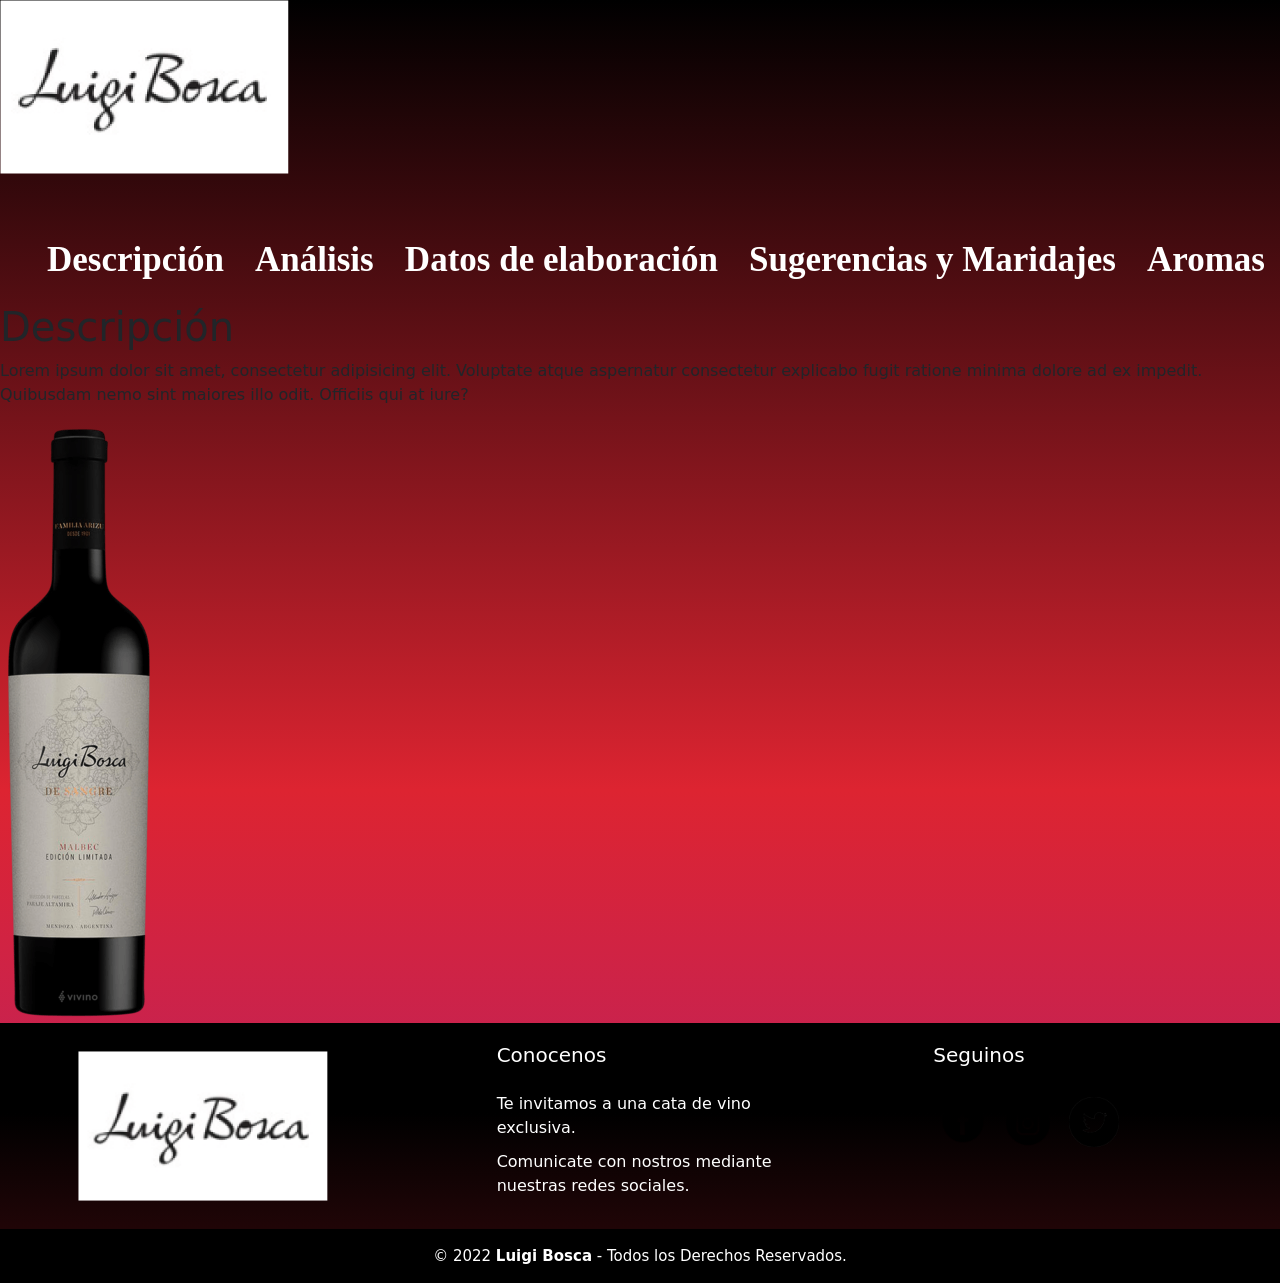
<file: analisis.html>
<!DOCTYPE html>
<html lang="en">
    <!DOCTYPE html>
    <html lang="es">
    <head>
        <meta charset="UTF-8">
        <meta http-equiv="X-UA-Compatible" content="IE=edge">
        <meta name="viewport" content="width=device-width, initial-scale=1.0">
        <title>De Sangre</title>
        <link rel="shortcut icon" href="imagenes/logo2-01-01.png" type="image/x-icon">
        <link href="https://cdn.jsdelivr.net/npm/bootstrap@5.1.3/dist/css/bootstrap.min.css" rel="stylesheet" integrity="sha384-1BmE4kWBq78iYhFldvKuhfTAU6auU8tT94WrHftjDbrCEXSU1oBoqyl2QvZ6jIW3" crossorigin="anonymous">
        <link rel="stylesheet" href="inicio.css">
    </head>
<body>
    <header>
        <div class="logo">
 <img src="/imagenes/logo2-01.png" alt="logo">
        </div>
        <nav>
          <ul>
            <li><a href="descripcion.html">Descripción</a></li>
            <li><a href="analisis.html">Análisis</a></li>
            <li> <a href="datos.html">Datos de elaboración</a></li>
            <li> <a href="sugerencias.html">Sugerencias y Maridajes</a></li>
            <li> <a href="aromas.html">Aromas</a></li>
          </ul>
    </nav>
    </header>
    
<main>
            <div class="flexbox-container">
              <div>
                <h1>Descripción</h1>
                <p>Lorem ipsum dolor sit amet, consectetur adipisicing elit. Voluptate atque aspernatur consectetur explicabo fugit ratione minima dolore ad ex impedit. Quibusdam nemo sint maiores illo odit. Officiis qui at iure?</p>
            </div>
              <div>
                <img src="imagenes/botella.png" alt="vino">
              </div>
            </div>

  </main>

  <footer>

    <footer class="footer1">
      <div class="grupo1">
          <div class="box">
              <figure>
                 <a href="">
                  <img src="imagenes/logo2-01.png" class="logoMini" alt="logoenminiatura">
                 </a>
              </figure>
          </div>
          <div class="box">
            <h2 class="textoinfo">Conocenos</h2>
            <p>Te invitamos a una cata de vino exclusiva.</p>
            <p>Comunicate con nostros mediante nuestras redes sociales.</p>
          </div>
          <div class="box">
            <h2 class="textoinfo">Seguinos</h2>
            <div class="redSocial">
              <img src="imagenes/facebook.png" alt="facebook">
              <img src="imagenes/instagram.png" alt="instagram">
              <img src="imagenes/twitter.png" alt="twitter">
            </div>
          </div>
      </div>
      <div class="grupo-2">
         <small>&copy; 2022 <b>Luigi Bosca</b> - Todos los Derechos Reservados.</small>
      </div>
       
  </footer>
</file>
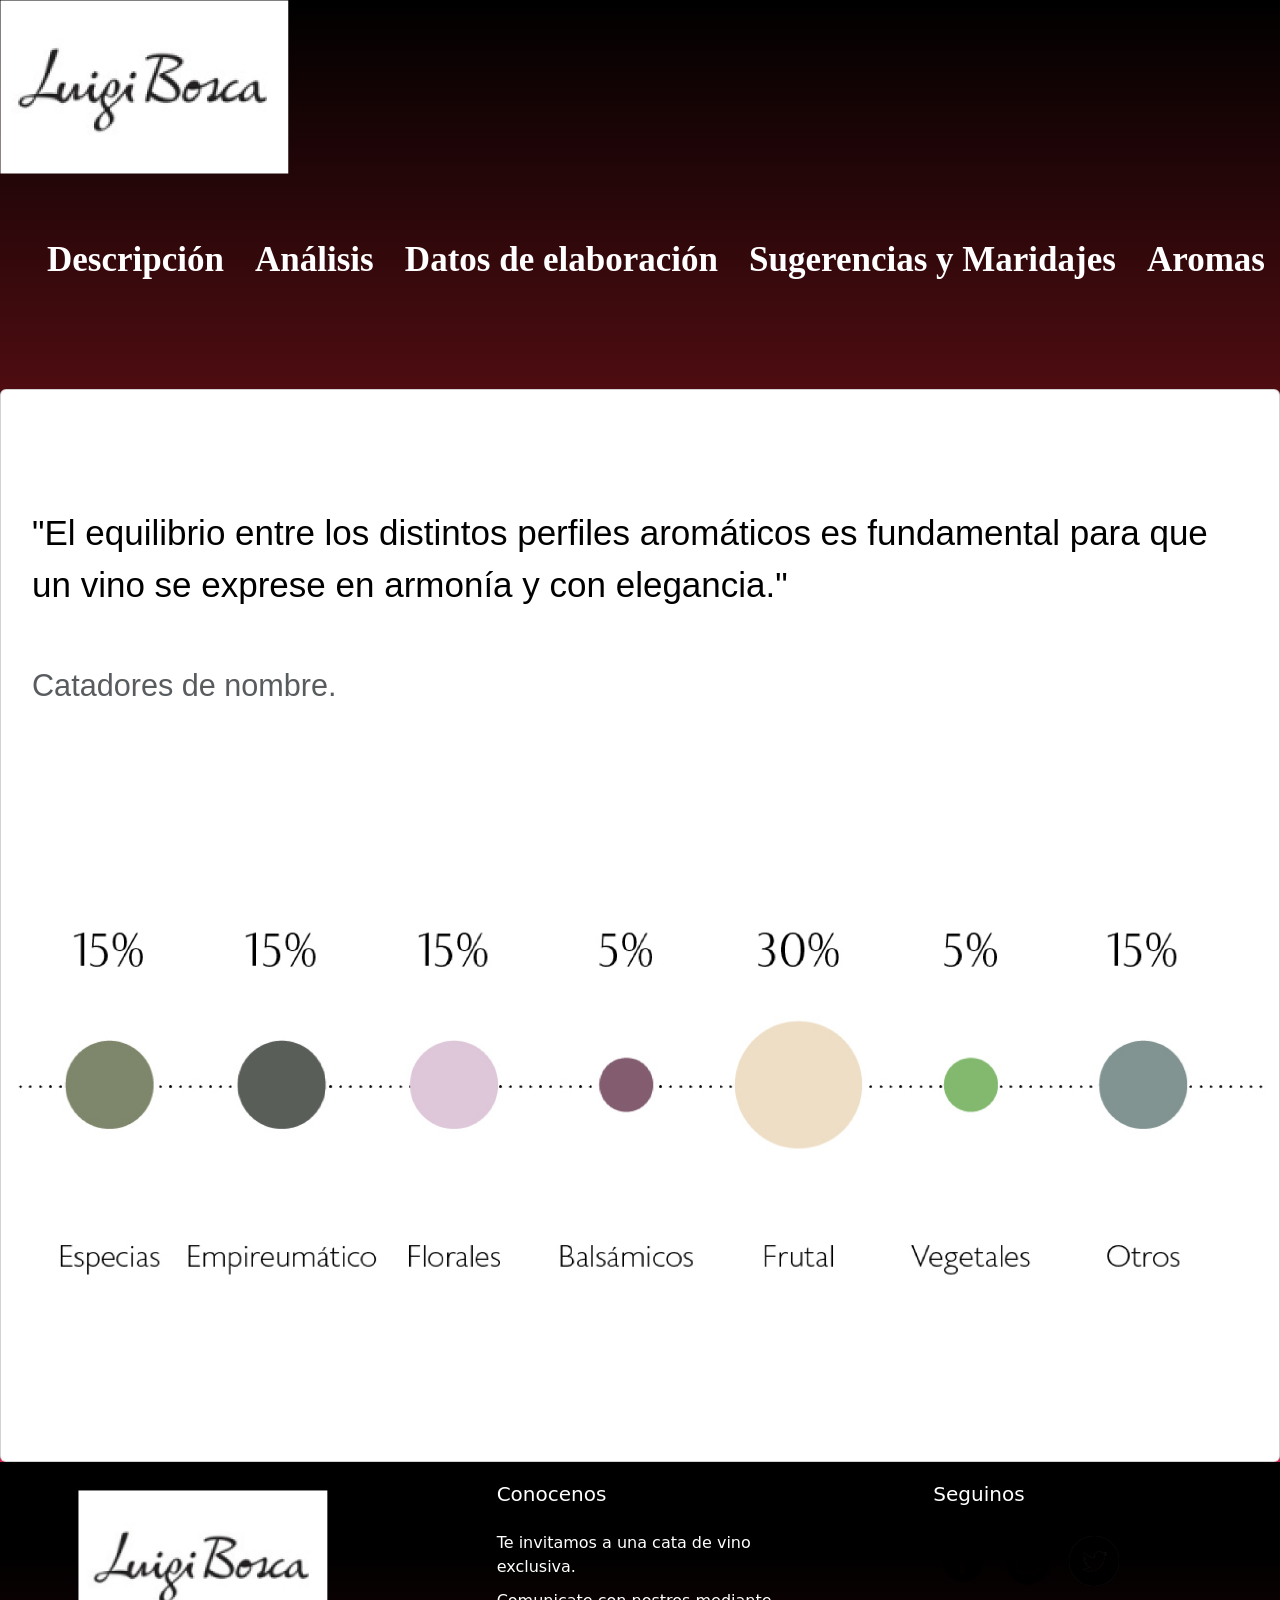
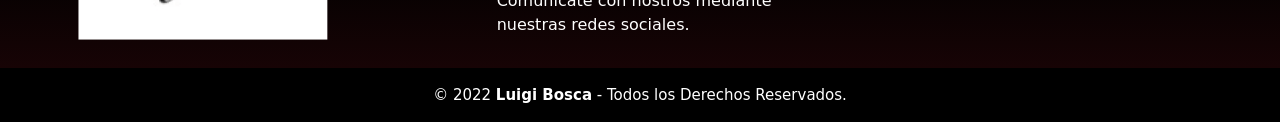
<file: aromas.html>
<!DOCTYPE html>
<html lang="en">
    <!DOCTYPE html>
    <html lang="es">
    <head>
        <meta charset="UTF-8">
        <meta http-equiv="X-UA-Compatible" content="IE=edge">
        <meta name="viewport" content="width=device-width, initial-scale=1.0">
        <title>De Sangre</title>
        <link rel="shortcut icon" href="imagenes/logo2-01-01.png" type="image/x-icon">
        <link href="https://cdn.jsdelivr.net/npm/bootstrap@5.1.3/dist/css/bootstrap.min.css" rel="stylesheet" integrity="sha384-1BmE4kWBq78iYhFldvKuhfTAU6auU8tT94WrHftjDbrCEXSU1oBoqyl2QvZ6jIW3" crossorigin="anonymous">
        <link rel="stylesheet" href="inicio.css">
    </head>
<body>
    <header>
        <div class="logo">
            <img class="centrado" src="/imagenes/logo2-01.png" alt="logo">
                   </div>
        <nav>
            <ul>
                <li><a href="descripcion.html">Descripción</a></li>
                <li><a href="analisis.html">Análisis</a></li>
                <li> <a href="datos.html">Datos de elaboración</a></li>
                <li> <a href="sugerencias.html">Sugerencias y Maridajes</a></li>
                <li> <a href="aromas.html">Aromas</a></li>
              </ul>
        </nav>
    </header>

<main>
    
</main>

  <div class="card">
    <div class="card-body">
      <h5 class="card-title">Aromas</h5>
      <p class="card-text">"El equilibrio entre los distintos perfiles aromáticos es fundamental para que un vino se exprese en armonía y con elegancia."</p>
      <p class="card-text"><small class="text-muted">Catadores de nombre.</small></p>
    </div>
    <img class="card-img-bottom" src="imagenes/aromas-02.jpg" alt="Card image cap">
  </div>

<footer>
    <footer class="footer1">
        <div class="grupo1">
            <div class="box">
                <figure>
                   <a href="">
                    <img src="imagenes/logo2-01.png" class="logoMini" alt="logoenminiatura">
                   </a>
                </figure>
            </div>
            <div class="box">
              <h2 class="textoinfo">Conocenos</h2>
              <p>Te invitamos a una cata de vino exclusiva.</p>
              <p>Comunicate con nostros mediante nuestras redes sociales.</p>
            </div>
            <div class="box">
              <h2 class="textoinfo">Seguinos</h2>
              <div class="redSocial">
                <img src="imagenes/facebook.png" alt="facebook">
                <img src="imagenes/instagram.png" alt="instagram">
                <img src="imagenes/twitter.png" alt="twitter">
              </div>
            </div>
        </div>
        <div class="grupo-2">
           <small>&copy; 2022 <b>Luigi Bosca</b> - Todos los Derechos Reservados.</small>
        </div>
</footer>
</body>
</html>
</file>
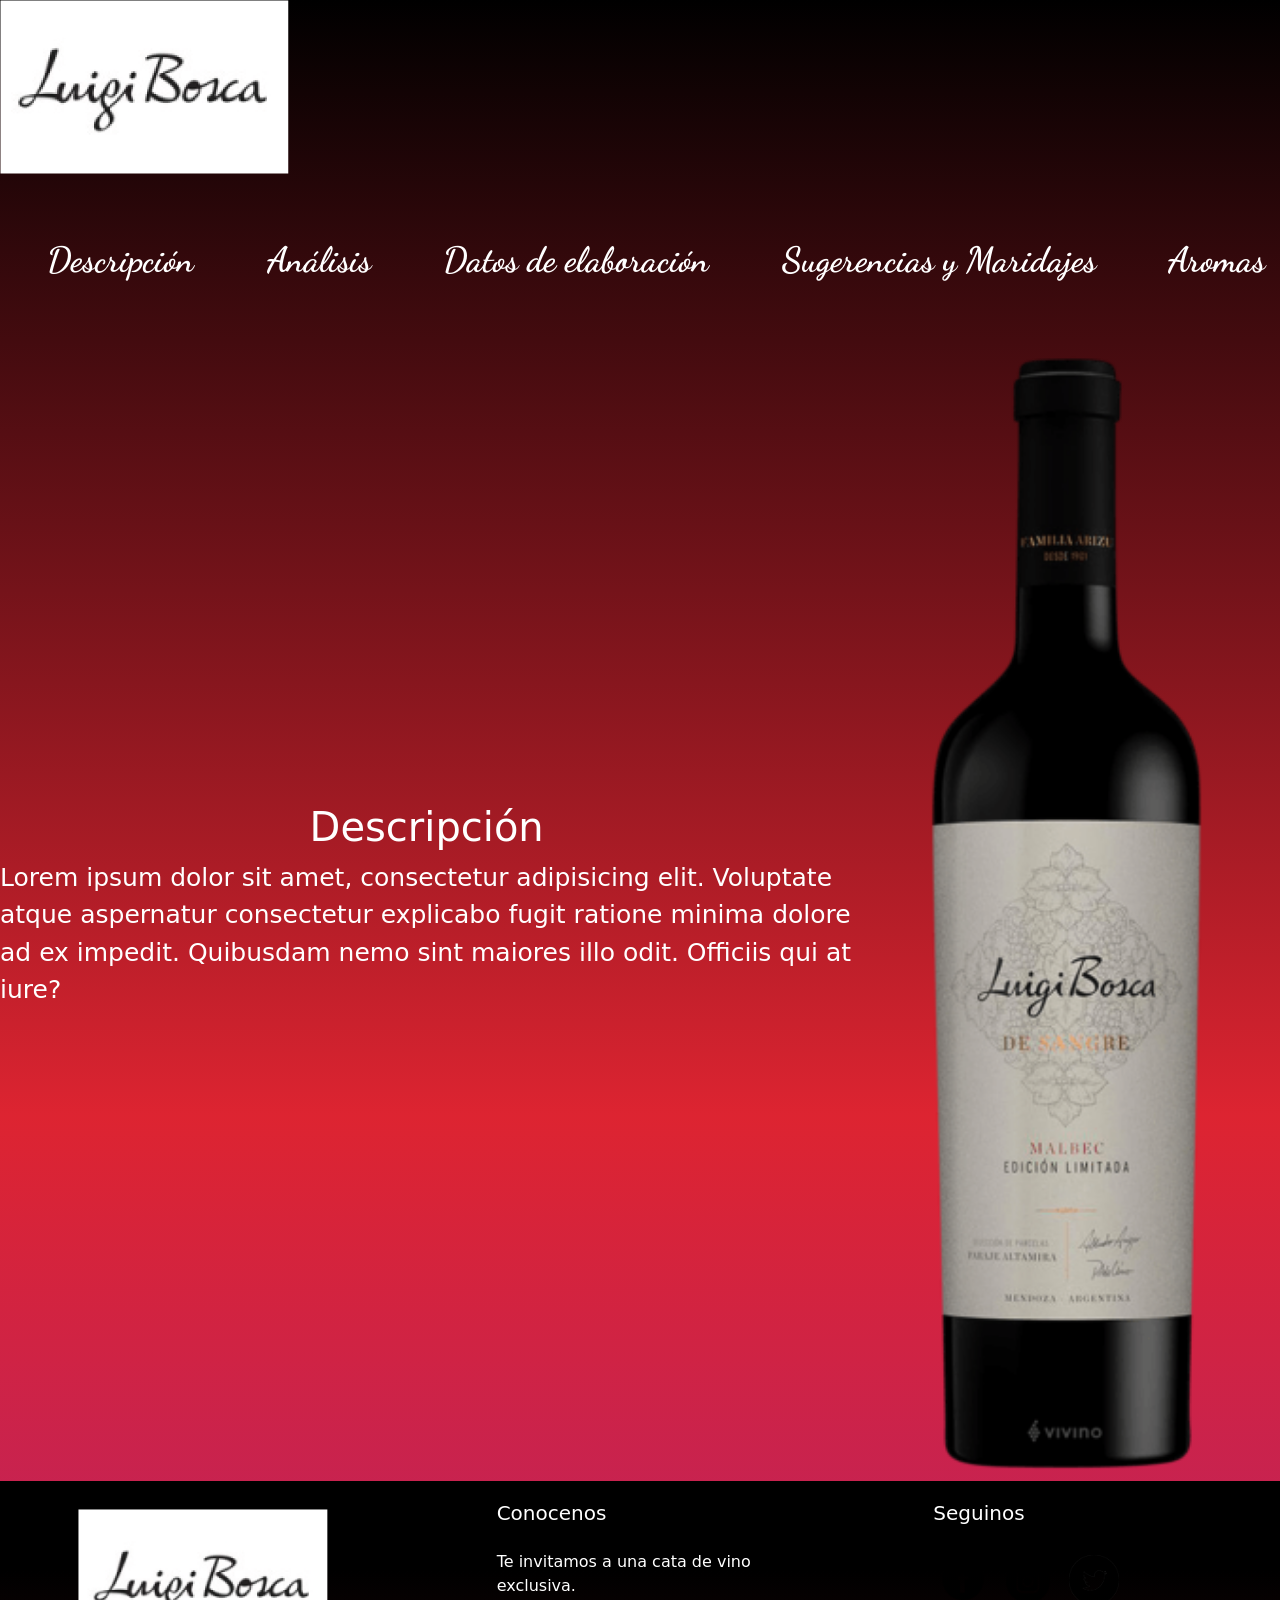
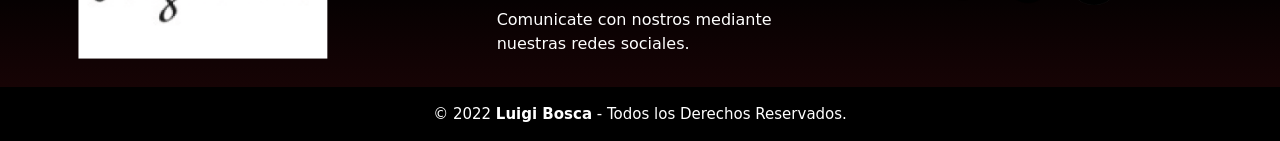
<file: descripcion.html>
<!DOCTYPE html>
<html lang="en">
    <!DOCTYPE html>
    <html lang="es">
    <head>
        <meta charset="UTF-8">
        <meta http-equiv="X-UA-Compatible" content="IE=edge">
        <meta name="viewport" content="width=device-width, initial-scale=1.0">
<link rel="preconnect" href="https://fonts.googleapis.com">
<link rel="preconnect" href="https://fonts.gstatic.com" crossorigin>
<link href="https://fonts.googleapis.com/css2?family=Dancing+Script&family=Quicksand:wght@500&display=swap" rel="stylesheet">
        <title>De Sangre</title>
        <link rel="shortcut icon" href="imagenes/logo2-01-01.png" type="image/x-icon">
        <link href="https://cdn.jsdelivr.net/npm/bootstrap@5.1.3/dist/css/bootstrap.min.css" rel="stylesheet" integrity="sha384-1BmE4kWBq78iYhFldvKuhfTAU6auU8tT94WrHftjDbrCEXSU1oBoqyl2QvZ6jIW3" crossorigin="anonymous">
        <link rel="stylesheet" href="inicio.css">
    </head>
<body>
    <header>
        <div class="logo">
            <img class="centrado" src="/imagenes/logo2-01.png" alt="logo">
                   </div>
        <nav>
            <ul>
              <li><a href="descripcion.html">Descripción</a></li>
              <li><a href="analisis.html">Análisis</a></li>
              <li> <a href="datos.html">Datos de elaboración</a></li>
              <li> <a href="sugerencias.html">Sugerencias y Maridajes</a></li>
              <li> <a href="aromas.html">Aromas</a></li>
            </ul>
        </nav>
    </header>

<main>
    <main>
        <section class="section-principal">
            <div class="section-texto">
                <h1>Descripción</h1>
                <p>Lorem ipsum dolor sit amet, consectetur adipisicing elit. Voluptate atque aspernatur consectetur explicabo fugit ratione minima dolore ad ex impedit. Quibusdam nemo sint maiores illo odit. Officiis qui at iure?</p>
            </div>
            <div class="section-img">
                <img src="imagenes/botella.png" alt="vino">
            </div>
        </section>
       
</main>

<footer>

     <footer class="footer1">
        <div class="grupo1">
            <div class="box">
                <figure>
                   <a href="">
                    <img src="imagenes/logo2-01.png" class="logoMini" alt="logoenminiatura">
                   </a>
                </figure>
            </div>
            <div class="box">
              <h2 class="textoinfo">Conocenos</h2>
              <p>Te invitamos a una cata de vino exclusiva.</p>
              <p>Comunicate con nostros mediante nuestras redes sociales.</p>
            </div>
            <div class="box">
              <h2 class="textoinfo">Seguinos</h2>
              <div class="redSocial">
                <img src="imagenes/facebook.png" alt="facebook">
                <img src="imagenes/instagram.png" alt="instagram">
                <img src="imagenes/twitter.png" alt="twitter">
              </div>
            </div>
        </div>
        <div class="grupo-2">
           <small>&copy; 2022 <b>Luigi Bosca</b> - Todos los Derechos Reservados.</small>
        </div>
      
      </footer>

</body>
</html>
</file>
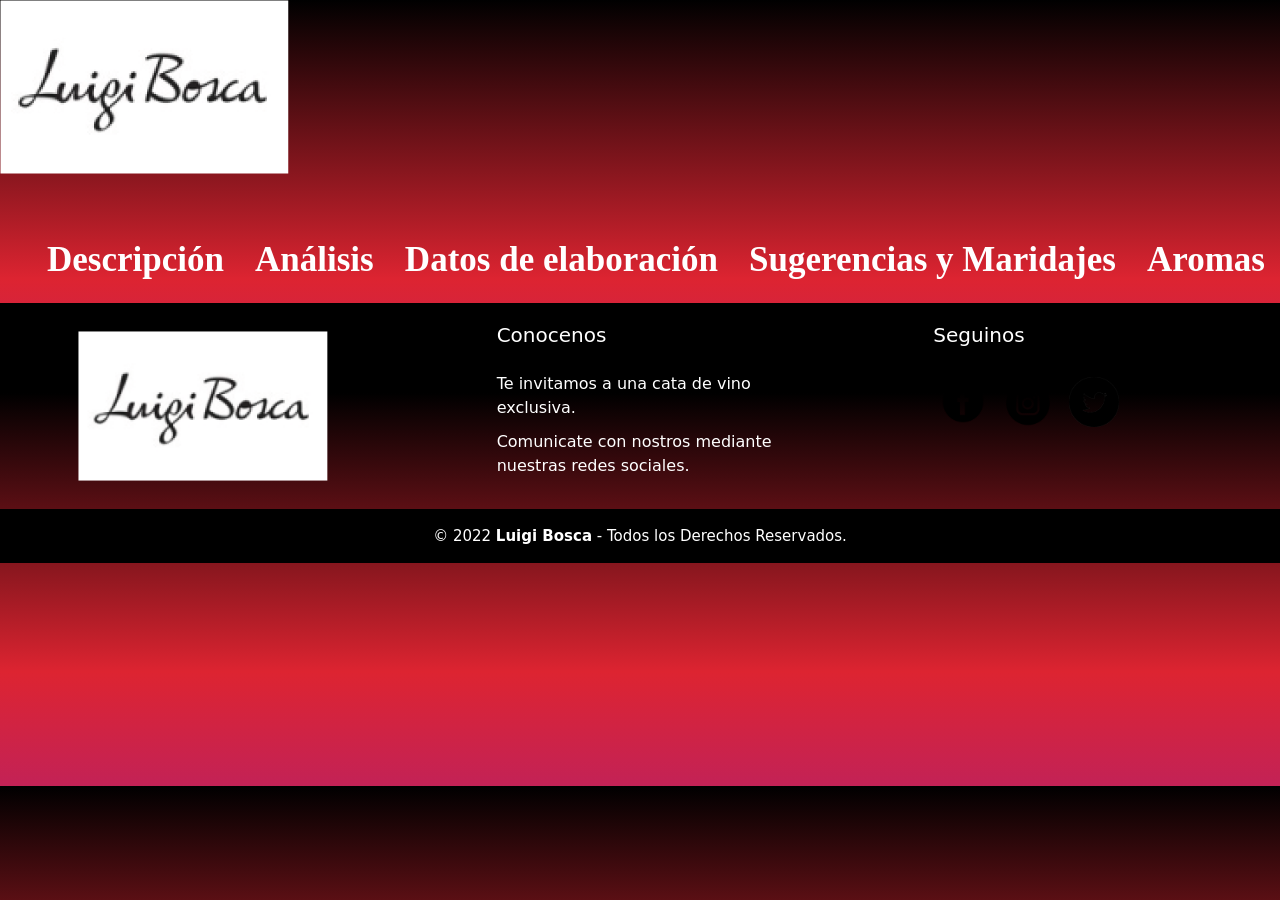
<file: sugerencias.html>
<!DOCTYPE html>
<html lang="en">
    <!DOCTYPE html>
    <html lang="es">
    <head>
        <meta charset="UTF-8">
        <meta http-equiv="X-UA-Compatible" content="IE=edge">
        <meta name="viewport" content="width=device-width, initial-scale=1.0">
        <title>De Sangre</title>
        <link rel="shortcut icon" href="imagenes/logo2-01-01.png" type="image/x-icon">
        <link href="https://cdn.jsdelivr.net/npm/bootstrap@5.1.3/dist/css/bootstrap.min.css" rel="stylesheet" integrity="sha384-1BmE4kWBq78iYhFldvKuhfTAU6auU8tT94WrHftjDbrCEXSU1oBoqyl2QvZ6jIW3" crossorigin="anonymous">
        <link rel="stylesheet" href="inicio.css">
    </head>
<body>
    <header>
        <div class="logo">
            <img class="centrado" src="/imagenes/logo2-01.png" alt="logo">
                   </div>
        <nav>
            <ul>
                <li><a href="descripcion.html">Descripción</a></li>
                <li><a href="analisis.html">Análisis</a></li>
                <li> <a href="datos.html">Datos de elaboración</a></li>
                <li> <a href="sugerencias.html">Sugerencias y Maridajes</a></li>
                <li> <a href="aromas.html">Aromas</a></li>
              </ul>
        </nav>
    </header>

<main>

       
</main>

<footer>
    <footer class="footer1">
        <div class="grupo1">
            <div class="box">
                <figure>
                   <a href="">
                    <img src="imagenes/logo2-01.png" class="logoMini" alt="logoenminiatura">
                   </a>
                </figure>
            </div>
            <div class="box">
              <h2 class="textoinfo">Conocenos</h2>
              <p>Te invitamos a una cata de vino exclusiva.</p>
              <p>Comunicate con nostros mediante nuestras redes sociales.</p>
            </div>
            <div class="box">
              <h2 class="textoinfo">Seguinos</h2>
              <div class="redSocial">
                <img src="imagenes/facebook.png" alt="facebook">
                <img src="imagenes/instagram.png" alt="instagram">
                <img src="imagenes/twitter.png" alt="twitter">
              </div>
            </div>
        </div>
        <div class="grupo-2">
           <small>&copy; 2022 <b>Luigi Bosca</b> - Todos los Derechos Reservados.</small>
        </div>
</footer>
</body>
</html>
</file>
<file: inicio.css>
* {
  margin: 0;
  padding: 0;
  box-sizing: border-box;
  }

  body {
  background: linear-gradient(0deg, rgba(195,34,86,1) 0%, rgba(221,36,49,1) 29%, rgba(0,0,0,1) 100%);

  }
  
  header {
    padding: center;
  
  }
  
  nav{
    padding:center; 
    margin-top: 8%;
    box-sizing:border-box;
    font-family: 'Dancing Script', cursive;
    
  }

  .logo img {
    padding: center;
    align-items: center;
    margin-left: auto;
    margin-right: auto;
  }
  
  .centrado {
  margin-left: auto;
  margin-right: auto;
}
  nav {
    margin-top: 60px;

    padding: center;
  }
  nav ul{
    margin: center;
    padding: center;
    display: flex;
    justify-content: space-between;
    align-items: center;

  }
  
  nav ul li{
    display:inline;
    font-family: 'Dancing Script', cursive;

  }
  
  nav ul li a{
    color: #ffffff;
    font-size: 35px;
    text-decoration:none;
    padding: 15px;
    font-weight:bold;
    font-family: 'Dancing Script', cursive;

  }
  
  nav ul li a:hover{
    color:rgb(0, 0, 0);
  }

  .flex-container {
    width: 0px;
    height: 200px;
    display: flex;
    flex-direction: row;
    flex-wrap: nowrap;
    justify-content: center;
    align-items: stretch;
    align-content: stretch;
  }

  .section-principal{
    margin-top: 60px;
    display: flex;
}

.section-texto {

    width: 100%;
    display: flex;
    color: #fff;
    font-size: 25px;
    flex-direction: column;
    justify-content: center;
    align-items: center;
}

.section-img {

    width: 50%;
    display: flex;
    justify-content: center;
}
.section-img img {
    width: 70%;
}

.img-logo {
    width: 64px;
    margin-left: 20px;
}

.card {
  margin-top: 8%;
}
.card-title {
  color: #ffffff;
    font-size: 40px;
    padding: 15px;
    font-weight:bold;
    letter-spacing:1px;
    font-family: 'Quicksand', sans-serif;
}

.card-text {
  color: #000;
  font-size: 35px;
  padding: 15px;
  font-family: 'Quicksand', sans-serif;


}


.footer1{
  width: 100%;
  background-color: #000;
  margin-top: 0 px;
  height: 10vh;
  }
  
  .textoinfo{
  margin: auto;
  padding: auto;
  text-align: left;
  }
  
  .grupo1{
  width: 100%;
  max-width: 1200px;
  margin: auto;
  display: grid;
  grid-template-columns: repeat(3, 1fr);
  grid-gap: 150px;
  padding: 20px;
  }
  
  .footer1 .grupo1 .box figure{
  width: 100%;
  height: 100%;
  display: flex;
  justify-content: center;
  align-items: center;
  }
  
  .footer1 .grupo1 .box figure img{
  width: 250px;
  }
  
  .footer1 .grupo1 .box .redSocial img{
  width: 50px;
  height: 50px;
  margin: 5px;
  }
  
  .footer1 .grupo1 .box h2{
  color: #ffffff;
  margin-bottom: 25px;
  font-size: 20px;
  }
  
  .footer1 .grupo1 .box p{
  color:#ffffff;
  margin-bottom: 10px; 
  margin-left: 0; 
  }
  
  .footer1 .grupo-2{
  background-color: #000;
  padding: 15px 10px;
  text-align: center;
  color: white;
  }
  
  .footer1 .grupo-2 small{
  font-size: 15px;
  }
</file>
